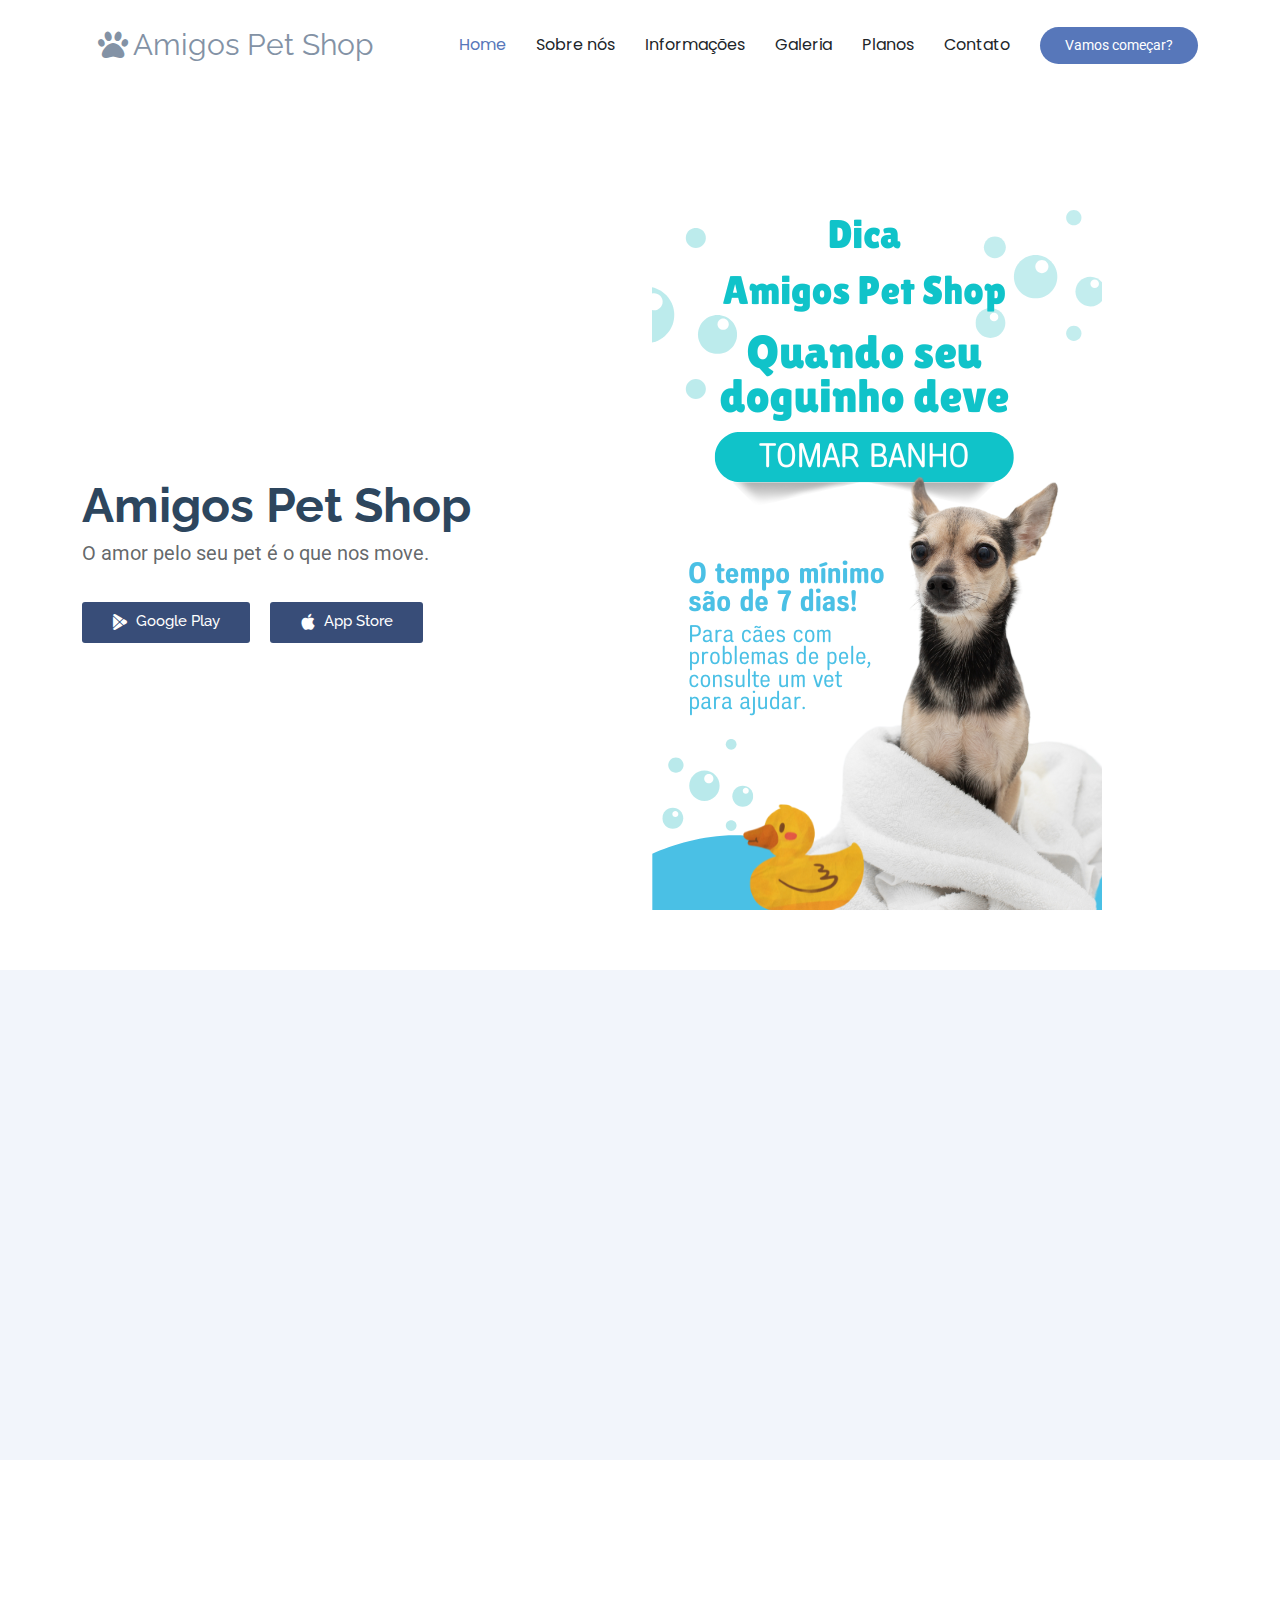
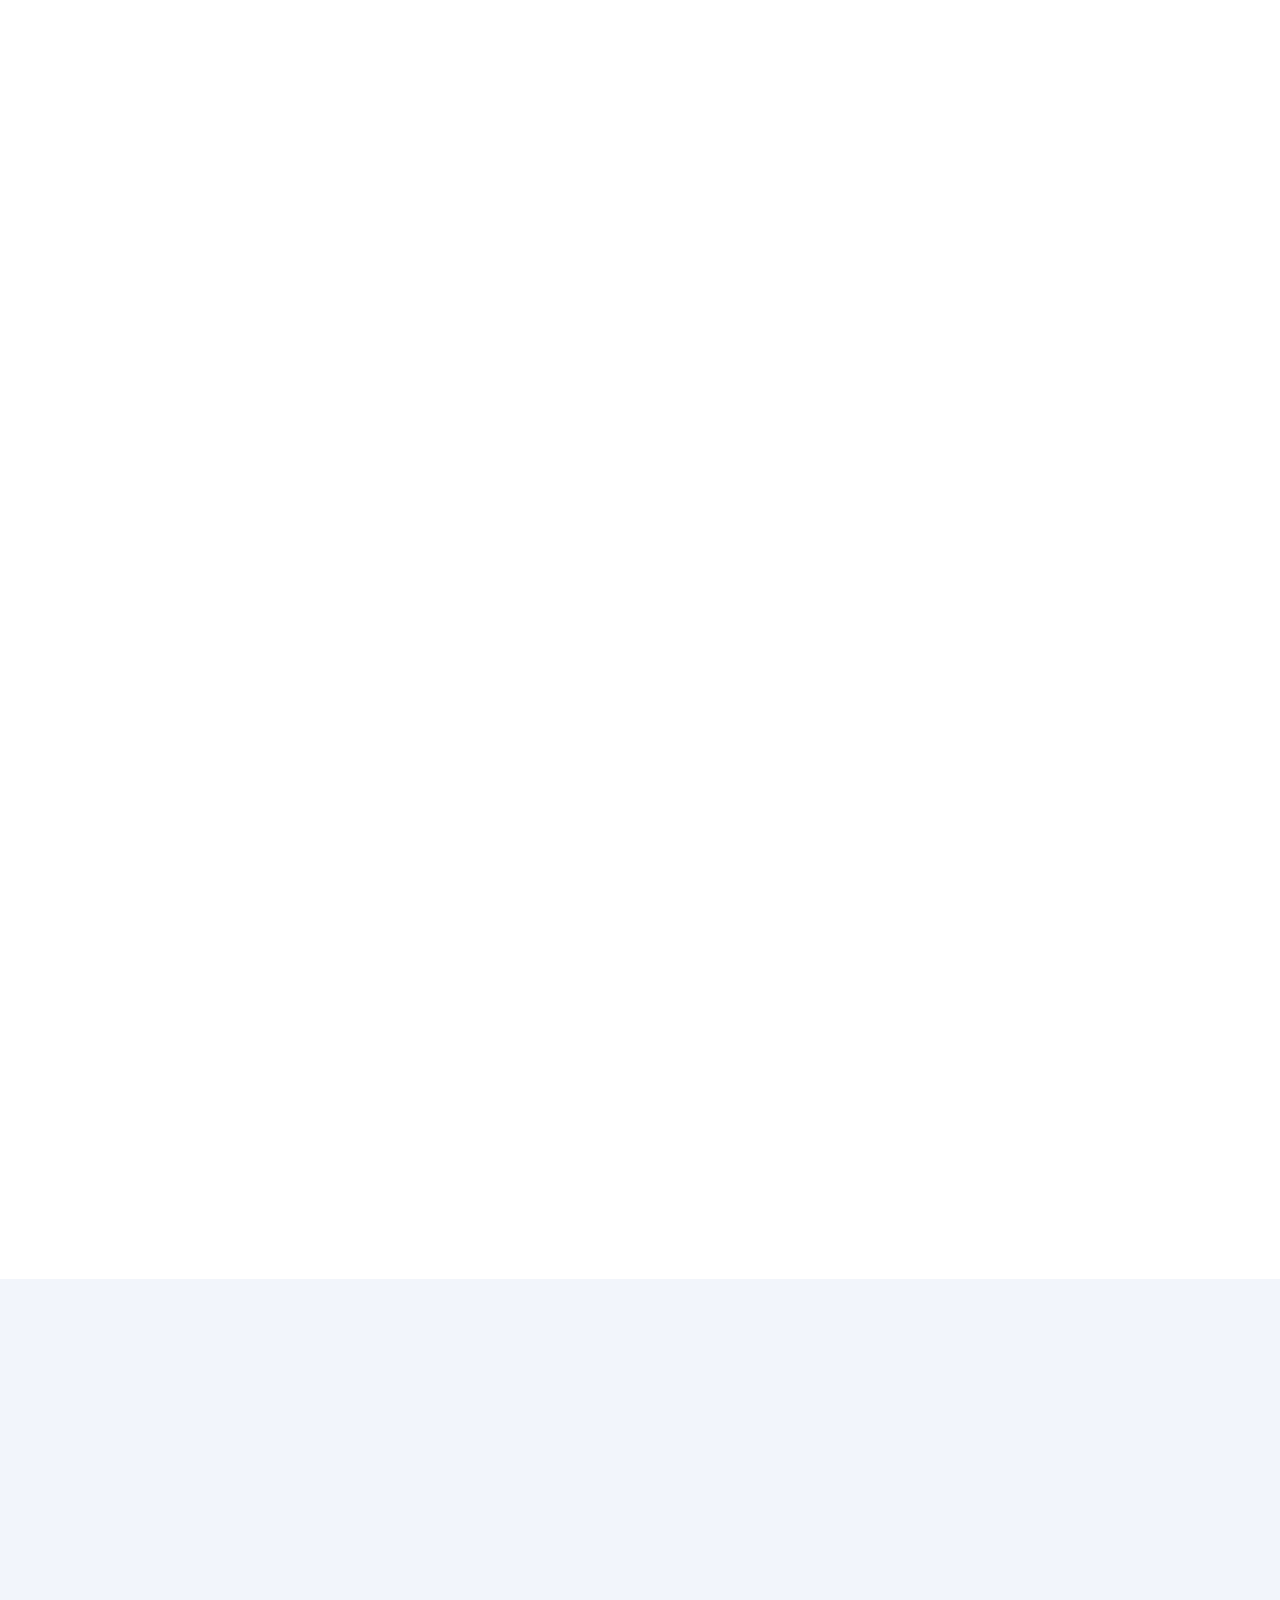
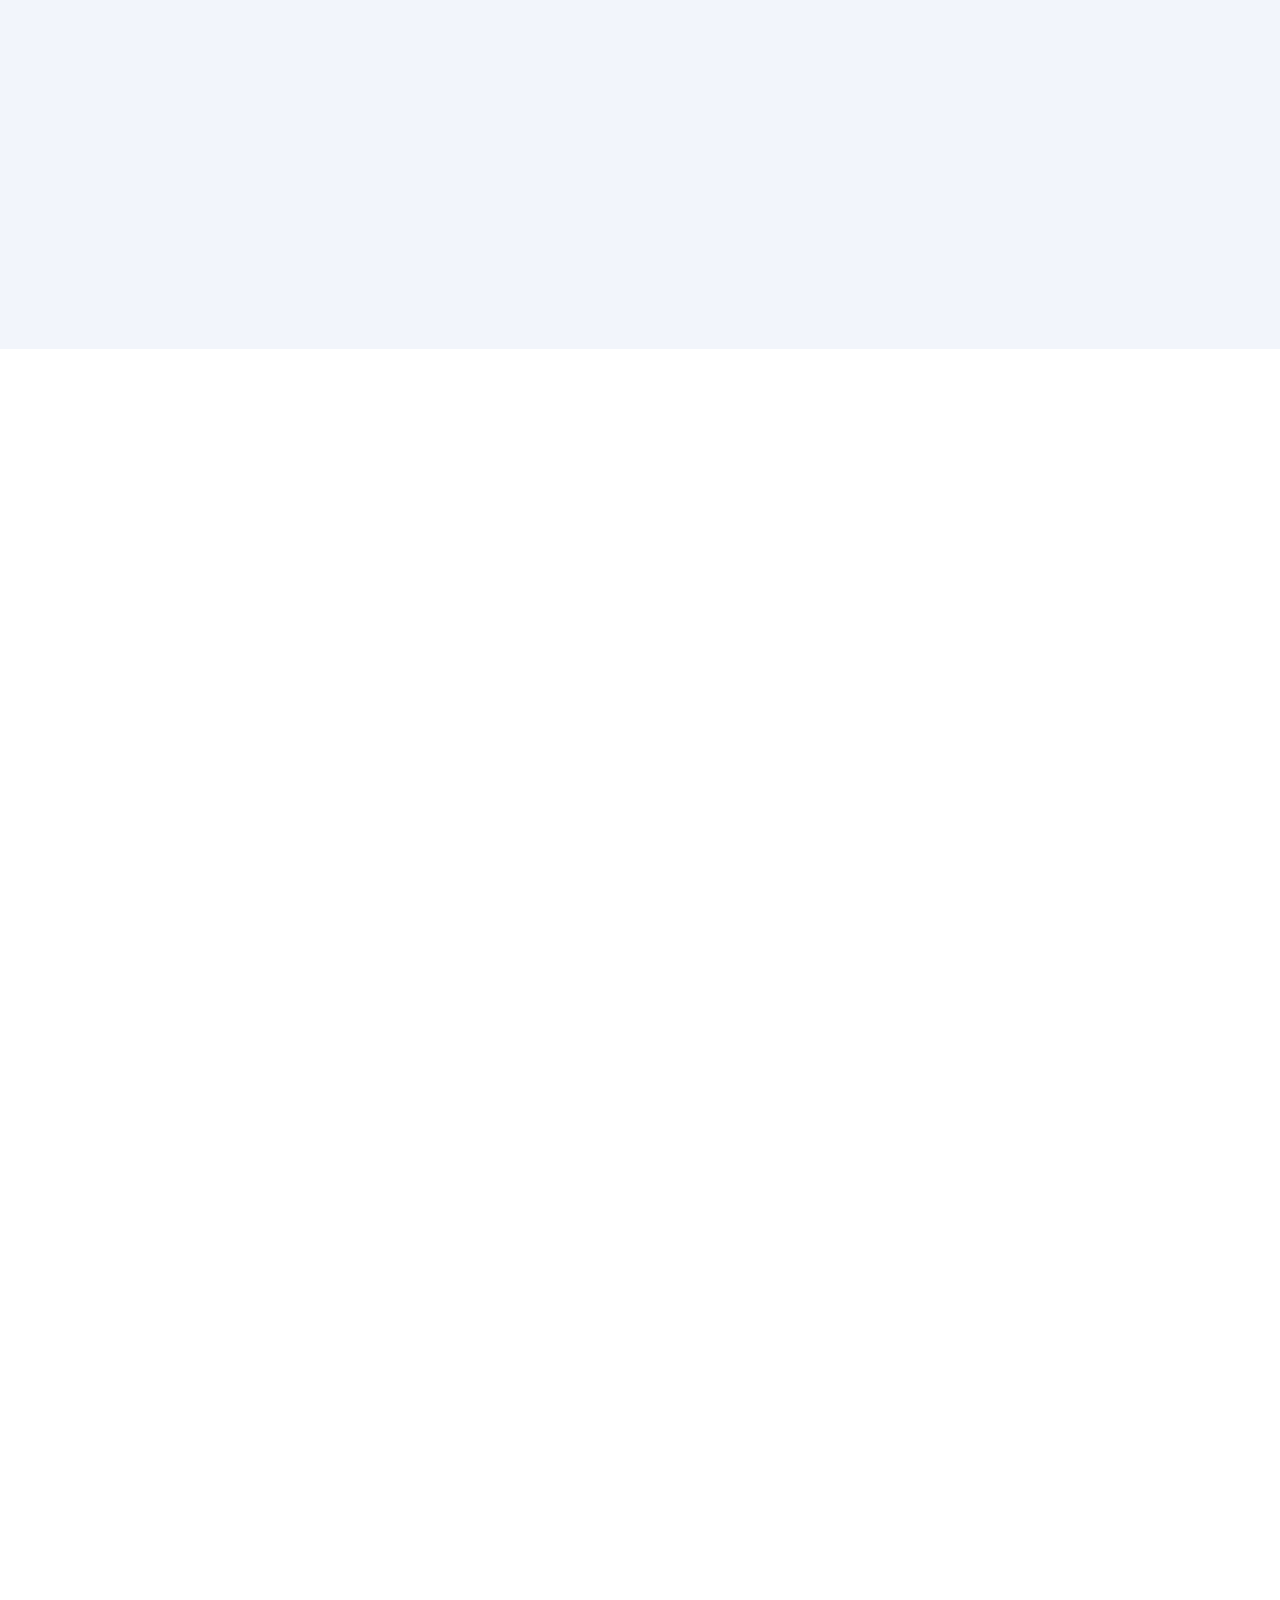
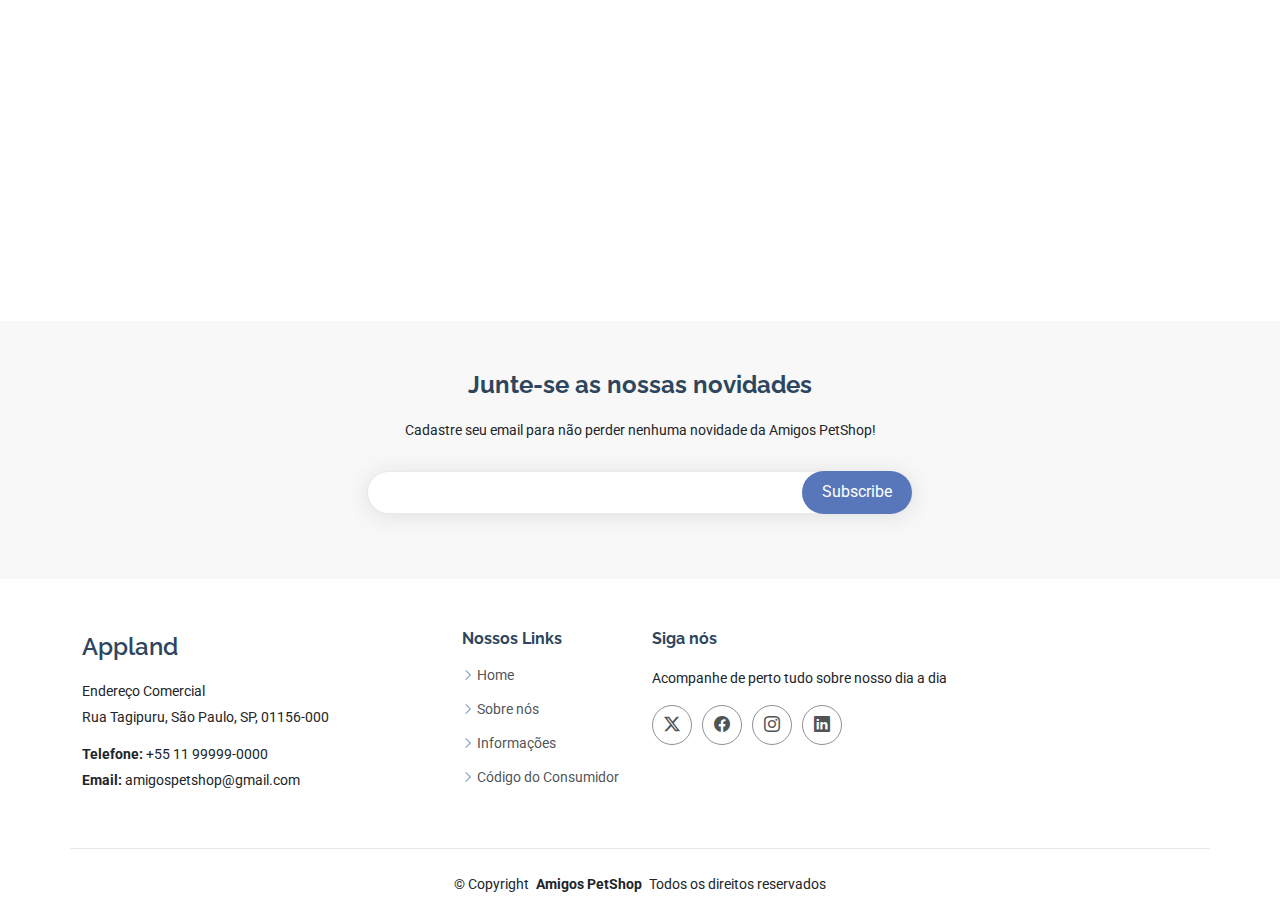
<file: index.html>
<!DOCTYPE html>
<html lang="en">

<head>
  <meta charset="utf-8">
  <meta content="width=device-width, initial-scale=1.0" name="viewport">
  <title>Amigos Pet Shop</title>
  <meta name="description" content="">
  <meta name="keywords" content="">

  <!-- Favicons -->
  <link href="assets/img/favicon.png" rel="icon">
  <link href="assets/img/apple-touch-icon.png" rel="apple-touch-icon">

  <!--font-awesome-->
  <link rel='stylesheet' href='https://cdnjs.cloudflare.com/ajax/libs/font-awesome/5.15.3/css/all.min.css'><link rel="stylesheet" href="assets/css/main.css">

  <!-- Fonts -->
  <link href="https://fonts.googleapis.com" rel="preconnect">
  <link href="https://fonts.gstatic.com" rel="preconnect" crossorigin>
  <link href="https://fonts.googleapis.com/css2?family=Roboto:ital,wght@0,100;0,300;0,400;0,500;0,700;0,900;1,100;1,300;1,400;1,500;1,700;1,900&family=Poppins:ital,wght@0,100;0,200;0,300;0,400;0,500;0,600;0,700;0,800;0,900;1,100;1,200;1,300;1,400;1,500;1,600;1,700;1,800;1,900&family=Raleway:ital,wght@0,100;0,200;0,300;0,400;0,500;0,600;0,700;0,800;0,900;1,100;1,200;1,300;1,400;1,500;1,600;1,700;1,800;1,900&display=swap" rel="stylesheet">

  <!-- Vendor CSS Files -->
  <link href="assets/vendor/bootstrap/css/bootstrap.min.css" rel="stylesheet">
  <link href="assets/vendor/bootstrap-icons/bootstrap-icons.css" rel="stylesheet">
  <link href="assets/vendor/aos/aos.css" rel="stylesheet">
  <link href="assets/vendor/swiper/swiper-bundle.min.css" rel="stylesheet">
  <link href="assets/vendor/glightbox/css/glightbox.min.css" rel="stylesheet">

  <!-- Main CSS File -->
  <link href="assets/css/main.css" rel="stylesheet">

 
</head>

<body class="index-page">

  <header id="header" class="header d-flex align-items-center sticky-top">
    <div class="container-fluid container-xl position-relative d-flex align-items-center">

      <a href="index.html" class="logo d-flex align-items-center me-auto">
        <!-- Uncomment the line below if you also wish to use an image logo -->
        <!-- <img src="assets/img/logo.png" alt=""> -->
        <h1>
          
            <div class="nav-button"><i class="fas fa-solid fa-paw"></i>Amigos Pet Shop</div>

        </h1>
      </a>

      <nav id="navmenu" class="navmenu">
        <ul>
          <li><a href="#hero" class="active">Home</a></li>
          <li><a href="#about">Sobre nós</a></li>
          <li><a href="#features">Informações</a></li>
          <li><a href="#gallery">Galeria</a></li>
          <li><a href="#pricing">Planos</a></li>
          <li><a href="#contact">Contato</a></li>
        </ul>
        <i class="mobile-nav-toggle d-xl-none bi bi-list"></i>
      </nav>

      <a class="btn-getstarted" href="login.html">Vamos começar?</a>

    </div>
  </header>

  <main class="main">

    <!-- Hero Section -->
    <section id="hero" class="hero section">

      <div class="container">
        <div class="row gy-4">
          <div class="col-lg-6 order-lg-last hero-img" data-aos="zoom-out" data-aos-delay="100">
            <img src="assets/img/petlogo.png" class="img-fluid animated" alt="">
          </div>
          <div class="col-lg-6  d-flex flex-column justify-content-center text-center text-md-start" data-aos="fade-in">
            <h2>Amigos Pet Shop</h2>
            <p>O amor pelo seu pet é o que nos move.</p>
            <div class="d-flex mt-4 justify-content-center justify-content-md-start">
              <a href="#" class="download-btn"><i class="bi bi-google-play"></i> <span>Google Play</span></a>
              <a href="#" class="download-btn"><i class="bi bi-apple"></i> <span>App Store</span></a>
            </div>
          </div>
        </div>
      </div>

    </section><!-- /Hero Section -->

    <!-- About Section -->
    <section id="about" class="about section light-background">

      <!-- Section Title -->
      <div class="container section-title" data-aos="fade-up">
        <h2>Tudo que seu pet precisa</h2>
        <p>Manter seu pet limpinho e com a pelagem saudável é fundamental.</p>
      </div><!-- End Section Title -->

      <div class="container">

        <div class="row gy-4">

          <div class="col-lg-6 content" data-aos="fade-up" data-aos-delay="100">
            <p>
              Proporcionamos os melhores cuidados para o seu pet. Nossos serviços incluem tosa especializada, banhos relaxantes, hidratação da pelagem e muito mais. Deixe seu pet ainda mais feliz e saudável com nossos cuidados personalizados.
            </p>
            <ul>
              <li><i class="bi bi-check2-circle"></i> <span>Tosa higiênica e estética</span></li>
              <li><i class="bi bi-check2-circle"></i> <span>Banhos com produtos de alta qualidade</span></li>
              <li><i class="bi bi-check2-circle"></i> <span>Remoção de pelos e unhas</span></li>
            </ul>
          </div>

          <div class="col-lg-6" data-aos="fade-up" data-aos-delay="200">
            <p>Mantenha seu amigo limpinho e com a pelagem saudável.<br>

              Proporcionamos os melhores cuidados para o seu pet. Nossos serviços incluem tosa especializada, banhos relaxantes, hidratação da pelagem e muito mais. Deixe seu pet ainda mais feliz e saudável com nossos cuidados personalizados.<br>
              
              Quer ver seu pet ainda mais feliz? Descubra como!<br>
              
              Agende agora e garanta um banho relaxante para o seu pet!</p>
            <a href="#" class="read-more"><span>Leia Mais</span><i class="bi bi-arrow-right"></i></a>
          </div>

        </div>

      </div>

    </section><!-- /About Section -->

    <!-- Features Section -->
    <section id="features" class="features section">

      <!-- Section Title -->
      <div class="container section-title" data-aos="fade-up">
        <h2>E mais...</h2>
        <p>Por que confiar no Amigos Pet Shop?</p>
      </div><!-- End Section Title -->

      <div class="container">

        <div class="row gy-5">

          <div class="col-xl-5 d-flex align-items-center" data-aos="fade-up" data-aos-delay="100">
            <img src="assets/img/features.svg" class="img-fluid" alt="">
          </div>

          <div class="col-xl-7 d-flex" data-aos="fade-up" data-aos-delay="200">

            <div class="row align-self-center gy-5">

              <div class="col-md-6 icon-box">
                <i class="bi bi-award"></i>
                <div>
                  <h4>Equipe qualificada: </h4>
                  <p> Nossa equipe é formada por veterinários e profissionais apaixonados por animais, garantindo o bem-estar do seu pet.</p>
                </div>
              </div><!-- End Feature Item -->

              <div class="col-md-6 icon-box">
                <i class="bi bi-card-checklist"></i>
                <div>
                  <h4>Produtos de qualidade: </h4>
                  <p> Utilizamos produtos de alta qualidade e específicos para cada tipo de pelagem, proporcionando os melhores cuidados para o seu pet.</p>
                </div>
              </div><!-- End Feature Item -->

              <div class="col-md-6 icon-box">
                <i class="bi bi-dribbble"></i>
                <div>
                  <h4>Serviços personalizados: </h4>
                  <p> Oferecemos serviços personalizados para atender às necessidades do seu pet, desde tosa até cuidados especiais.</p>
                </div>
              </div><!-- End Feature Item -->

              <div class="col-md-6 icon-box">
                <i class="bi bi-filter-circle"></i>
                <div>
                  <h4>Ambiente acolhedor:</h4>
                  <p>Nosso pet shop oferece um ambiente tranquilo e seguro, onde seu pet se sentirá em casa.</p>
                </div>
              </div><!-- End Feature Item -->

              <div class="col-md-6 icon-box">
                <i class="bi bi-lightning-charge"></i>
                <div>
                  <h4>Atendimento diferenciado: </h4>
                  <p>Conte com nosso atendimento personalizado e tire todas as suas dúvidas sobre os cuidados com o seu pet.</p>
                </div>
              </div><!-- End Feature Item -->

              <div class="col-md-6 icon-box">
                <i class="bi bi-patch-check"></i>
                <div>
                  <h4>Satisfação garantida: </h4>
                  <p> Nossa missão é proporcionar o melhor para o seu pet. Conte com a nossa experiência e dedicação.</p>
                </div>
              </div><!-- End Feature Item -->

            </div>

          </div>

        </div>

      </div>

      

    <!-- Gallery Section -->
    <section id="gallery" class="gallery section">

      <!-- Section Title -->
      <div class="container section-title" data-aos="fade-up">
        <h2>Galeria</h2>
        <p>Veja nosso espaço</p>
      </div><!-- End Section Title -->

      <div class="container-fluid" data-aos="fade-up" data-aos-delay="100">

        <div class="swiper init-swiper">
          <script type="application/json" class="swiper-config">
            {
              "loop": true,
              "speed": 600,
              "autoplay": {
                "delay": 5000
              },
              "slidesPerView": "auto",
              "centeredSlides": true,
              "pagination": {
                "el": ".swiper-pagination",
                "type": "bullets",
                "clickable": true
              },
              "breakpoints": {
                "320": {
                  "slidesPerView": 1,
                  "spaceBetween": 0
                },
                "768": {
                  "slidesPerView": 3,
                  "spaceBetween": 30
                },
                "992": {
                  "slidesPerView": 5,
                  "spaceBetween": 30
                },
                "1200": {
                  "slidesPerView": 7,
                  "spaceBetween": 30
                }
              }
            }
          </script>
          <div class="swiper-wrapper align-items-center">
            <div class="swiper-slide"><a class="glightbox" data-gallery="images-gallery-full" href="assets/img/app-gallery/app-gallery-1.png"><img src="assets/img/app-gallery/app-gallery-1.png" class="img-fluid" alt=""></a></div>
            <div class="swiper-slide"><a class="glightbox" data-gallery="images-gallery-full" href="assets/img/app-gallery/app-gallery-2.png"><img src="assets/img/app-gallery/app-gallery-2.png" class="img-fluid" alt=""></a></div>
            <div class="swiper-slide"><a class="glightbox" data-gallery="images-gallery-full" href="assets/img/app-gallery/app-gallery-3.png"><img src="assets/img/app-gallery/app-gallery-3.png" class="img-fluid" alt=""></a></div>
            <div class="swiper-slide"><a class="glightbox" data-gallery="images-gallery-full" href="assets/img/app-gallery/app-gallery-4.png"><img src="assets/img/app-gallery/app-gallery-4.png" class="img-fluid" alt=""></a></div>
            <div class="swiper-slide"><a class="glightbox" data-gallery="images-gallery-full" href="assets/img/app-gallery/app-gallery-5.png"><img src="assets/img/app-gallery/app-gallery-5.png" class="img-fluid" alt=""></a></div>
            <div class="swiper-slide"><a class="glightbox" data-gallery="images-gallery-full" href="assets/img/app-gallery/app-gallery-6.png"><img src="assets/img/app-gallery/app-gallery-6.png" class="img-fluid" alt=""></a></div>
            <div class="swiper-slide"><a class="glightbox" data-gallery="images-gallery-full" href="assets/img/app-gallery/app-gallery-7.png"><img src="assets/img/app-gallery/app-gallery-7.png" class="img-fluid" alt=""></a></div>
            <div class="swiper-slide"><a class="glightbox" data-gallery="images-gallery-full" href="assets/img/app-gallery/app-gallery-8.png"><img src="assets/img/app-gallery/app-gallery-8.png" class="img-fluid" alt=""></a></div>
            <div class="swiper-slide"><a class="glightbox" data-gallery="images-gallery-full" href="assets/img/app-gallery/app-gallery-9.png"><img src="assets/img/app-gallery/app-gallery-9.png" class="img-fluid" alt=""></a></div>
            <div class="swiper-slide"><a class="glightbox" data-gallery="images-gallery-full" href="assets/img/app-gallery/app-gallery-10.png"><img src="assets/img/app-gallery/app-gallery-10.png" class="img-fluid" alt=""></a></div>
            <div class="swiper-slide"><a class="glightbox" data-gallery="images-gallery-full" href="assets/img/app-gallery/app-gallery-11.png"><img src="assets/img/app-gallery/app-gallery-11.png" class="img-fluid" alt=""></a></div>
            <div class="swiper-slide"><a class="glightbox" data-gallery="images-gallery-full" href="assets/img/app-gallery/app-gallery-12.png"><img src="assets/img/app-gallery/app-gallery-12.png" class="img-fluid" alt=""></a></div>
          </div>
          <div class="swiper-pagination"></div>
        </div>

      </div>

    </section><!-- /Gallery Section -->

    <!-- Testimonials Section -->
    <section id="testimonials" class="testimonials section light-background">

      <!-- Section Title -->
      <div class="container section-title" data-aos="fade-up">
        <h2>Testemunhas</h2>
        <p>Veja oque as pessoas acham de nõs</p>
      </div><!-- End Section Title -->

      <div class="container" data-aos="fade-up" data-aos-delay="100">

        <div class="swiper init-swiper">
          <script type="application/json" class="swiper-config">
            {
              "loop": true,
              "speed": 600,
              "autoplay": {
                "delay": 5000
              },
              "slidesPerView": "auto",
              "pagination": {
                "el": ".swiper-pagination",
                "type": "bullets",
                "clickable": true
              },
              "breakpoints": {
                "320": {
                  "slidesPerView": 1,
                  "spaceBetween": 40
                },
                "1200": {
                  "slidesPerView": 2,
                  "spaceBetween": 20
                }
              }
            }
          </script>
          <div class="swiper-wrapper">

            <div class="swiper-slide">
              <div class="testimonial-wrap">
                <div class="testimonial-item">
                  <img src="assets/img/testimonials/testimonials-1.jpg" class="testimonial-img" alt="">
                  <h3>Angelo Garcia</h3>
                  <h4>Professor</h4>
                  <div class="stars">
                    <i class="bi bi-star-fill"></i><i class="bi bi-star-fill"></i><i class="bi bi-star-fill"></i><i class="bi bi-star-fill"></i><i class="bi bi-star-fill"></i>
                  </div>
                  <p>
                    <i class="bi bi-quote quote-icon-left"></i>
                    <span>O atendimento do Amigas Pet Shop é simplesmente incrível! A equipe é super atenciosa e carinhosa com os animais. Meu pet sempre volta para casa relaxado e feliz após os banhos e tosas.</span>
                    <i class="bi bi-quote quote-icon-right"></i>
                  </p>
                </div>
              </div>
            </div><!-- End testimonial item -->

            <div class="swiper-slide">
              <div class="testimonial-wrap">
                <div class="testimonial-item">
                  <img src="assets/img/testimonials/testimonials-2.jpg" class="testimonial-img" alt="">
                  <h3>Sara Wilsson</h3>
                  <h4>Designer</h4>
                  <div class="stars">
                    <i class="bi bi-star-fill"></i><i class="bi bi-star-fill"></i><i class="bi bi-star-fill"></i><i class="bi bi-star-fill"></i><i class="bi bi-star-fill"></i>
                  </div>
                  <p>
                    <i class="bi bi-quote quote-icon-left"></i>
                    <span>Utilizo os produtos do Amigas Pet Shop há anos e nunca tive problemas. A qualidade é excelente e os preços são justos. Além disso, a variedade de produtos é incrível, encontro tudo o que preciso para o meu pet.</span>
                    <i class="bi bi-quote quote-icon-right"></i>
                  </p>
                </div>
              </div>
            </div><!-- End testimonial item -->

            <div class="swiper-slide">
              <div class="testimonial-wrap">
                <div class="testimonial-item">
                  <img src="assets/img/testimonials/testimonials-3.jpg" class="testimonial-img" alt="">
                  <h3>Jena Karlis</h3>
                  <h4>Jornalista</h4>
                  <div class="stars">
                    <i class="bi bi-star-fill"></i><i class="bi bi-star-fill"></i><i class="bi bi-star-fill"></i><i class="bi bi-star-fill"></i><i class="bi bi-star-fill"></i>
                  </div>
                  <p>
                    <i class="bi bi-quote quote-icon-left"></i>
                    <span>Adoro levar meu cachorro no Amigas Pet Shop! O ambiente é super agradável e tranquilo, o que deixa meu pet bem mais relaxado durante os procedimentos. Percebo que eles realmente se preocupam com o bem-estar dos animais.</span>
                    <i class="bi bi-quote quote-icon-right"></i>
                  </p>
                </div>
              </div>
            </div><!-- End testimonial item -->

            <div class="swiper-slide">
              <div class="testimonial-wrap">
                <div class="testimonial-item">
                  <img src="assets/img/testimonials/testimonials-4.jpg" class="testimonial-img" alt="">
                  <h3>Matt Brandon</h3>
                  <h4>Arquiteto</h4>
                  <div class="stars">
                    <i class="bi bi-star-fill"></i><i class="bi bi-star-fill"></i><i class="bi bi-star-fill"></i><i class="bi bi-star-fill"></i><i class="bi bi-star-fill"></i>
                  </div>
                  <p>
                    <i class="bi bi-quote quote-icon-left"></i>
                    <span>O Amigas Pet Shop oferece um serviço personalizado incrível. Eles sempre me dão dicas de como cuidar melhor do meu pet e adaptam os serviços às necessidades dele. Recomendo demais!</span>
                    <i class="bi bi-quote quote-icon-right"></i>
                  </p>
                </div>
              </div>
            </div><!-- End testimonial item -->

            <div class="swiper-slide">
              <div class="testimonial-wrap">
                <div class="testimonial-item">
                  <img src="assets/img/testimonials/testimonials-5.jpg" class="testimonial-img" alt="">
                  <h3>John Larson</h3>
                  <h4>Comerciante</h4>
                  <div class="stars">
                    <i class="bi bi-star-fill"></i><i class="bi bi-star-fill"></i><i class="bi bi-star-fill"></i><i class="bi bi-star-fill"></i><i class="bi bi-star-fill"></i>
                  </div>
                  <p>
                    <i class="bi bi-quote quote-icon-left"></i>
                    <span>A experiência de levar meu gato no Amigas Pet Shop é sempre muito positiva. A equipe é muito profissional e atenciosa. Meu gato fica sempre lindo depois da tosa e sai de lá super feliz.</span>
                    <i class="bi bi-quote quote-icon-right"></i>
                  </p>
                </div>
              </div>
            </div><!-- End testimonial item -->

          </div>
          <div class="swiper-pagination"></div>
        </div>

      </div>

    </section><!-- /Testimonials Section -->

    <!-- Pricing Section -->
    <section id="pricing" class="pricing section">

      <!-- Section Title -->
      <div class="container section-title" data-aos="fade-up">
        <h2>Planos</h2>
        <p>Aqui temos opções que caibam no seu bolso</p>
      </div><!-- End Section Title -->

      <div class="container">

        <div class="row g-4 g-lg-0">

          <div class="col-lg-4" data-aos="zoom-in" data-aos-delay="100">
            <div class="pricing-item">
              <h3>Plano básico</h3>
              <h4><sup>R$</sup>19<span> / mes</span></h4>
              <ul>
                <li><i class="bi bi-check"></i> <span>Higienização básica</span></li>
                <li><i class="bi bi-check"></i> <span>Parquinho</span></li>
                <li><i class="bi bi-check"></i> <span>Produtos de qualidade</span></li>
                <li class="na"><i class="bi bi-x"></i> <span>Escovação profunda</span></li>
                <li class="na"><i class="bi bi-x"></i> <span>Relatório detalhado</span></li>
              </ul>
              <div class="text-center"><a href="#" class="buy-btn">Contrate agora</a></div>
            </div>
          </div><!-- End Pricing Item -->

          <div class="col-lg-4 featured" data-aos="zoom-in" data-aos-delay="200">
            <div class="pricing-item">
              <h3>Plano Médio</h3>
              <h4><sup>R$</sup>29<span> / mes</span></h4>
              <ul>
                <li><i class="bi bi-check"></i> <span>Corte de unhas</span></li>
                <li><i class="bi bi-check"></i> <span>Hidratação da pelagem</span></li>
                <li><i class="bi bi-check"></i> <span>Escovação profunda</span></li>
                <li><i class="bi bi-check"></i> <span>Limpeza de glândulas anais</span></li>
                <li><i class="bi bi-check"></i> <span>Remoção de manchas</span></li>
              </ul>
              <div class="text-center"><a href="#" class="buy-btn">Contrate agora</a></div>
            </div>
          </div><!-- End Pricing Item -->

          <div class="col-lg-4" data-aos="zoom-in" data-aos-delay="100">
            <div class="pricing-item">
              <h3>Plano completo</h3>
              <h4><sup>R$</sup>49<span> / mes</span></h4>
              <ul>
                <li><i class="bi bi-check"></i> <span>Tratamento para pulgas e carrapatos</span></li>
                <li><i class="bi bi-check"></i> <span>Massagem relaxante</span></li>
                <li><i class="bi bi-check"></i> <span>Relatório detalhado</span></li>
                <li><i class="bi bi-check"></i> <span>Tratamento para pelos embaraçados</span></li>
                <li><i class="bi bi-check"></i> <span>+10 benefícios</span></li>
              </ul>
              <div class="text-center"><a href="#" class="buy-btn">Contrate agora</a></div>
            </div>
          </div><!-- End Pricing Item -->

        </div>

      </div>

    </section><!-- /Pricing Section -->



    <!-- Contact Section -->
    <section id="contact" class="contact section">

      <!-- Section Title -->
      <div class="container section-title" data-aos="fade-up">
        <h2>Contato</h2>
        <p>Ficou com alguma duvida? Chame nossa aquipe agora mesmo!</p>
      </div><!-- End Section Title -->

      <div class="container" data-aos="fade-up" data-aos-delay="100">

        <div class="row gy-4">

          <div class="col-lg-6">

            <div class="row gy-4">
              <div class="col-md-6">
                <div class="info-item" data-aos="fade" data-aos-delay="200">
                  <i class="bi bi-geo-alt"></i>
                  <h3>Endereço</h3>
                  <p>Rua Tagipuru</p>
                  <p>São Paulo, SP, 01156-000</p>
                </div>
              </div><!-- End Info Item -->

              <div class="col-md-6">
                <div class="info-item" data-aos="fade" data-aos-delay="300">
                  <i class="bi bi-telephone"></i>
                  <h3>Telefones</h3>
                  <p>+55 11 99999-0000</p>
                  <p>+55 11 2222-5555</p>
                </div>
              </div><!-- End Info Item -->

              <div class="col-md-6">
                <div class="info-item" data-aos="fade" data-aos-delay="400">
                  <i class="bi bi-envelope"></i>
                  <h3>Nossos Emails</h3>
                  <p>amigospetshop@gmail.com</p>
                  <p>petshop@gmail.com</p>
                </div>
              </div><!-- End Info Item -->

              <div class="col-md-6">
                <div class="info-item" data-aos="fade" data-aos-delay="500">
                  <i class="bi bi-clock"></i>
                  <h3>Horário de funcionamento</h3>
                  <p>Segunda - Sexta</p>
                  <p>9:00 - 17:00</p>
                </div>
              </div><!-- End Info Item -->

            </div>

          </div>

          <div class="col-lg-6">
            <form action="forms/contact.php" method="post" class="php-email-form" data-aos="fade-up" data-aos-delay="200">
              <div class="row gy-4">

                <div class="col-md-6">
                  <input type="text" name="name" class="form-control" placeholder="Seu Nome" required="">
                </div>

                <div class="col-md-6 ">
                  <input type="email" class="form-control" name="email" placeholder="Seu Email" required="">
                </div>

                <div class="col-12">
                  <input type="text" class="form-control" name="subject" placeholder="Titulo" required="">
                </div>

                <div class="col-12">
                  <textarea class="form-control" name="message" rows="6" placeholder="Mensagem" required=""></textarea>
                </div>

                <div class="col-12 text-center">
                  <div class="loading">Carregando</div>
                  <div class="error-message"></div>
                  <div class="sent-message">Sua mensagem foi enviada. Muito Obrigado!</div>

                  <button type="submit">Enviar Mensagem</button>
                </div>

              </div>
            </form>
          </div><!-- End Contact Form -->

        </div>

      </div>

    </section><!-- /Contact Section -->

  </main>

  <footer id="footer" class="footer">

    <div class="footer-newsletter">
      <div class="container">
        <div class="row justify-content-center text-center">
          <div class="col-lg-6">
            <h4>Junte-se as nossas novidades</h4>
            <p>Cadastre seu email para não perder nenhuma novidade da Amigos PetShop!</p>
            <form action="forms/newsletter.php" method="post" class="php-email-form">
              <div class="newsletter-form"><input type="email" name="email"><input type="submit" value="Subscribe"></div>
              <div class="loading">Carregando</div>
              <div class="error-message"></div>
              <div class="sent-message">Sua inscrição foi realizada com sucesso!</div>
            </form>
          </div>
        </div>
      </div>
    </div>

    <div class="container footer-top">
      <div class="row gy-4">
        <div class="col-lg-4 col-md-6 footer-about">
          <a href="index.html" class="d-flex align-items-center">
            <span class="sitename">Appland</span>
          </a>
          <div class="footer-contact pt-3">
            <p>Endereço Comercial</p>
            <p>Rua Tagipuru, São Paulo, SP, 01156-000</p>
            <p class="mt-3"><strong>Telefone:</strong> <span>+55 11 99999-0000</span></p>
            <p><strong>Email:</strong> <span>amigospetshop@gmail.com</span></p>
          </div>
        </div>

        <div class="col-lg-2 col-md-3 footer-links">
          <h4>Nossos Links</h4>
          <ul>
            <li><i class="bi bi-chevron-right"></i> <a href="#">Home</a></li>
            <li><i class="bi bi-chevron-right"></i> <a href="#">Sobre nós</a></li>
            <li><i class="bi bi-chevron-right"></i> <a href="#">Informações</a></li>
            <li><i class="bi bi-chevron-right"></i> <a href="#">Código do Consumidor</a></li>
          </ul>
        </div>

        <div class="col-lg-4 col-md-12">
          <h4>Siga nós</h4>
          <p>Acompanhe de perto tudo sobre nosso dia a dia</p>
          <div class="social-links d-flex">
            <a href=""><i class="bi bi-twitter-x"></i></a>
            <a href=""><i class="bi bi-facebook"></i></a>
            <a href=""><i class="bi bi-instagram"></i></a>
            <a href=""><i class="bi bi-linkedin"></i></a>
          </div>
        </div>

      </div>
    </div>

    <div class="container copyright text-center mt-4">
      <p>© <span>Copyright</span> <strong class="px-1 sitename">Amigos PetShop</strong> <span>Todos os direitos reservados</span></p>
    </div>

  </footer>

  <!-- Scroll Top -->
  <a href="#" id="scroll-top" class="scroll-top d-flex align-items-center justify-content-center"><i class="bi bi-arrow-up-short"></i></a>

  <!-- Preloader -->
  <div id="preloader"></div>

  <!-- Vendor JS Files -->
  <script src="assets/vendor/bootstrap/js/bootstrap.bundle.min.js"></script>
  <script src="assets/vendor/php-email-form/validate.js"></script>
  <script src="assets/vendor/aos/aos.js"></script>
  <script src="assets/vendor/swiper/swiper-bundle.min.js"></script>
  <script src="assets/vendor/glightbox/js/glightbox.min.js"></script>

  <!-- Main JS File -->
  <script src="assets/js/main.js"></script>

</body>

</html>
</file>
<file: assets/css/main.css>
/**
* Template Name: Appland
* Template URL: https://bootstrapmade.com/free-bootstrap-app-landing-page-template/
* Updated: Aug 07 2024 with Bootstrap v5.3.3
* Author: BootstrapMade.com
* License: https://bootstrapmade.com/license/
*/

/*--------------------------------------------------------------
# Font & Color Variables
# Help: https://bootstrapmade.com/color-system/
--------------------------------------------------------------*/
/* Fonts */
:root {
  --default-font: "Roboto",  system-ui, -apple-system, "Segoe UI", Roboto, "Helvetica Neue", Arial, "Noto Sans", "Liberation Sans", sans-serif, "Apple Color Emoji", "Segoe UI Emoji", "Segoe UI Symbol", "Noto Color Emoji";
  --heading-font: "Raleway",  sans-serif;
  --nav-font: "Poppins",  sans-serif;
}

/* Global Colors - The following color variables are used throughout the website. Updating them here will change the color scheme of the entire website */
:root { 
  --background-color: #ffffff; /* Background color for the entire website, including individual sections */
  --default-color: #212529; /* Default color used for the majority of the text content across the entire website */
  --heading-color: #2d465e; /* Color for headings, subheadings and title throughout the website */
  --accent-color: #5777ba; /* Accent color that represents your brand on the website. It's used for buttons, links, and other elements that need to stand out */
  --surface-color: #ffffff; /* The surface color is used as a background of boxed elements within sections, such as cards, icon boxes, or other elements that require a visual separation from the global background. */
  --contrast-color: #ffffff; /* Contrast color for text, ensuring readability against backgrounds of accent, heading, or default colors. */
}

/* Nav Menu Colors - The following color variables are used specifically for the navigation menu. They are separate from the global colors to allow for more customization options */
:root {
  --nav-color: #212529;  /* The default color of the main navmenu links */
  --nav-hover-color: #5777ba; /* Applied to main navmenu links when they are hovered over or active */
  --nav-mobile-background-color: #ffffff; /* Used as the background color for mobile navigation menu */
  --nav-dropdown-background-color: #ffffff; /* Used as the background color for dropdown items that appear when hovering over primary navigation items */
  --nav-dropdown-color: #212529; /* Used for navigation links of the dropdown items in the navigation menu. */
  --nav-dropdown-hover-color: #5777ba; /* Similar to --nav-hover-color, this color is applied to dropdown navigation links when they are hovered over. */
}

/* Color Presets - These classes override global colors when applied to any section or element, providing reuse of the sam color scheme. */

.light-background {
  --background-color: #f2f5fb;
  --surface-color: #ffffff;
}

.dark-background {
  --background-color: #060606;
  --default-color: #ffffff;
  --heading-color: #ffffff;
  --surface-color: #252525;
  --contrast-color: #ffffff;
}

/* Smooth scroll */
:root {
  scroll-behavior: smooth;
}

/*--------------------------------------------------------------
# General Styling & Shared Classes
--------------------------------------------------------------*/
body {
  color: var(--default-color);
  background-color: var(--background-color);
  font-family: var(--default-font);
}

a {
  color: var(--accent-color);
  text-decoration: none;
  transition: 0.3s;
}

a:hover {
  color: color-mix(in srgb, var(--accent-color), transparent 25%);
  text-decoration: none;
}

h1,
h2,
h3,
h4,
h5,
h6 {
  color: var(--heading-color);
  font-family: var(--heading-font);
}

/* PHP Email Form Messages
------------------------------*/
.php-email-form .error-message {
  display: none;
  background: #df1529;
  color: #ffffff;
  text-align: left;
  padding: 15px;
  margin-bottom: 24px;
  font-weight: 600;
}

.php-email-form .sent-message {
  display: none;
  color: #ffffff;
  background: #059652;
  text-align: center;
  padding: 15px;
  margin-bottom: 24px;
  font-weight: 600;
}

.php-email-form .loading {
  display: none;
  background: var(--surface-color);
  text-align: center;
  padding: 15px;
  margin-bottom: 24px;
}

.php-email-form .loading:before {
  content: "";
  display: inline-block;
  border-radius: 50%;
  width: 24px;
  height: 24px;
  margin: 0 10px -6px 0;
  border: 3px solid var(--accent-color);
  border-top-color: var(--surface-color);
  animation: php-email-form-loading 1s linear infinite;
}

@keyframes php-email-form-loading {
  0% {
    transform: rotate(0deg);
  }

  100% {
    transform: rotate(360deg);
  }
}

/*--------------------------------------------------------------
# Global Header
--------------------------------------------------------------*/
.header {
  color: var(--default-color);
  background-color: var(--background-color);
  padding: 15px 0;
  transition: all 0.5s;
  z-index: 997;
}

.header .logo {
  line-height: 1;
}

.header .logo img {
  max-height: 36px;
  margin-right: 8px;
}

.header .logo h1 {
  font-size: 30px;
  margin: 0;
  font-weight: 400;
  color: var(--heading-color);
}

.header .btn-getstarted,
.header .btn-getstarted:focus {
  color: var(--contrast-color);
  background: var(--accent-color);
  font-size: 14px;
  padding: 8px 25px;
  margin: 0 0 0 30px;
  border-radius: 50px;
  transition: 0.3s;
}

.header .btn-getstarted:hover,
.header .btn-getstarted:focus:hover {
  color: var(--contrast-color);
  background: color-mix(in srgb, var(--accent-color), transparent 15%);
}

@media (max-width: 1200px) {
  .header .logo {
    order: 1;
  }

  .header .btn-getstarted {
    order: 2;
    margin: 0 15px 0 0;
    padding: 6px 15px;
  }

  .header .navmenu {
    order: 3;
  }
}

.scrolled .header {
  box-shadow: 0px 0 18px rgba(0, 0, 0, 0.1);
}

/*--------------------------------------------------------------
# Navigation Menu
--------------------------------------------------------------*/
/* Navmenu - Desktop */
@media (min-width: 1200px) {
  .navmenu {
    padding: 0;
  }

  .navmenu ul {
    margin: 0;
    padding: 0;
    display: flex;
    list-style: none;
    align-items: center;
  }

  .navmenu li {
    position: relative;
  }

  .navmenu a,
  .navmenu a:focus {
    color: var(--nav-color);
    padding: 18px 15px;
    font-size: 16px;
    font-family: var(--nav-font);
    font-weight: 400;
    display: flex;
    align-items: center;
    justify-content: space-between;
    white-space: nowrap;
    transition: 0.3s;
  }

  .navmenu a i,
  .navmenu a:focus i {
    font-size: 12px;
    line-height: 0;
    margin-left: 5px;
    transition: 0.3s;
  }

  .navmenu li:last-child a {
    padding-right: 0;
  }

  .navmenu li:hover>a,
  .navmenu .active,
  .navmenu .active:focus {
    color: var(--nav-hover-color);
  }

  .navmenu .dropdown ul {
    margin: 0;
    padding: 10px 0;
    background: var(--nav-dropdown-background-color);
    display: block;
    position: absolute;
    visibility: hidden;
    left: 14px;
    top: 130%;
    opacity: 0;
    transition: 0.3s;
    border-radius: 4px;
    z-index: 99;
    box-shadow: 0px 0px 30px rgba(0, 0, 0, 0.1);
  }

  .navmenu .dropdown ul li {
    min-width: 200px;
  }

  .navmenu .dropdown ul a {
    padding: 10px 20px;
    font-size: 15px;
    text-transform: none;
    color: var(--nav-dropdown-color);
  }

  .navmenu .dropdown ul a i {
    font-size: 12px;
  }

  .navmenu .dropdown ul a:hover,
  .navmenu .dropdown ul .active:hover,
  .navmenu .dropdown ul li:hover>a {
    color: var(--nav-dropdown-hover-color);
  }

  .navmenu .dropdown:hover>ul {
    opacity: 1;
    top: 100%;
    visibility: visible;
  }

  .navmenu .dropdown .dropdown ul {
    top: 0;
    left: -90%;
    visibility: hidden;
  }

  .navmenu .dropdown .dropdown:hover>ul {
    opacity: 1;
    top: 0;
    left: -100%;
    visibility: visible;
  }
}

/* Navmenu - Mobile */
@media (max-width: 1199px) {
  .mobile-nav-toggle {
    color: var(--nav-color);
    font-size: 28px;
    line-height: 0;
    margin-right: 10px;
    cursor: pointer;
    transition: color 0.3s;
  }

  .navmenu {
    padding: 0;
    z-index: 9997;
  }

  .navmenu ul {
    display: none;
    list-style: none;
    position: absolute;
    inset: 60px 20px 20px 20px;
    padding: 10px 0;
    margin: 0;
    border-radius: 6px;
    background-color: var(--nav-mobile-background-color);
    overflow-y: auto;
    transition: 0.3s;
    z-index: 9998;
    box-shadow: 0px 0px 30px rgba(0, 0, 0, 0.1);
  }

  .navmenu a,
  .navmenu a:focus {
    color: var(--nav-dropdown-color);
    padding: 10px 20px;
    font-family: var(--nav-font);
    font-size: 17px;
    font-weight: 500;
    display: flex;
    align-items: center;
    justify-content: space-between;
    white-space: nowrap;
    transition: 0.3s;
  }

  .navmenu a i,
  .navmenu a:focus i {
    font-size: 12px;
    line-height: 0;
    margin-left: 5px;
    width: 30px;
    height: 30px;
    display: flex;
    align-items: center;
    justify-content: center;
    border-radius: 50%;
    transition: 0.3s;
    background-color: color-mix(in srgb, var(--accent-color), transparent 90%);
  }

  .navmenu a i:hover,
  .navmenu a:focus i:hover {
    background-color: var(--accent-color);
    color: var(--contrast-color);
  }

  .navmenu a:hover,
  .navmenu .active,
  .navmenu .active:focus {
    color: var(--nav-dropdown-hover-color);
  }

  .navmenu .active i,
  .navmenu .active:focus i {
    background-color: var(--accent-color);
    color: var(--contrast-color);
    transform: rotate(180deg);
  }

  .navmenu .dropdown ul {
    position: static;
    display: none;
    z-index: 99;
    padding: 10px 0;
    margin: 10px 20px;
    background-color: var(--nav-dropdown-background-color);
    border: 1px solid color-mix(in srgb, var(--default-color), transparent 90%);
    box-shadow: none;
    transition: all 0.5s ease-in-out;
  }

  .navmenu .dropdown ul ul {
    background-color: rgba(33, 37, 41, 0.1);
  }

  .navmenu .dropdown>.dropdown-active {
    display: block;
    background-color: rgba(33, 37, 41, 0.03);
  }

  .mobile-nav-active {
    overflow: hidden;
  }

  .mobile-nav-active .mobile-nav-toggle {
    color: #fff;
    position: absolute;
    font-size: 32px;
    top: 15px;
    right: 15px;
    margin-right: 0;
    z-index: 9999;
  }

  .mobile-nav-active .navmenu {
    position: fixed;
    overflow: hidden;
    inset: 0;
    background: rgba(33, 37, 41, 0.8);
    transition: 0.3s;
  }

  .mobile-nav-active .navmenu>ul {
    display: block;
  }
}

/*--------------------------------------------------------------
# Global Footer
--------------------------------------------------------------*/
.footer {
  color: var(--default-color);
  background-color: var(--background-color);
  font-size: 14px;
  position: relative;
}

.footer .footer-newsletter {
  background-color: color-mix(in srgb, var(--default-color), transparent 97%);
  padding: 50px 0;
}

.footer .footer-newsletter h4 {
  font-size: 24px;
}

.footer .footer-newsletter .newsletter-form {
  margin-top: 30px;
  margin-bottom: 15px;
  padding: 6px 8px;
  position: relative;
  border-radius: 4px;
  background-color: var(--surface-color);
  border: 1px solid color-mix(in srgb, var(--default-color), transparent 90%);
  box-shadow: 0px 2px 25px rgba(0, 0, 0, 0.1);
  display: flex;
  transition: 0.3s;
  border-radius: 50px;
}

.footer .footer-newsletter .newsletter-form:focus-within {
  border-color: var(--accent-color);
}

.footer .footer-newsletter .newsletter-form input[type=email] {
  border: 0;
  padding: 4px;
  width: 100%;
  background-color: var(--surface-color);
  color: var(--default-color);
}

.footer .footer-newsletter .newsletter-form input[type=email]:focus-visible {
  outline: none;
}

.footer .footer-newsletter .newsletter-form input[type=submit] {
  border: 0;
  font-size: 16px;
  padding: 0 20px;
  margin: -7px -8px -7px 0;
  background: var(--accent-color);
  color: var(--contrast-color);
  transition: 0.3s;
  border-radius: 50px;
}

.footer .footer-newsletter .newsletter-form input[type=submit]:hover {
  background: color-mix(in srgb, var(--accent-color), transparent 20%);
}

.footer .footer-top {
  padding-top: 50px;
}

.footer .social-links a {
  display: flex;
  align-items: center;
  justify-content: center;
  width: 40px;
  height: 40px;
  border-radius: 50%;
  border: 1px solid color-mix(in srgb, var(--default-color), transparent 50%);
  font-size: 16px;
  color: color-mix(in srgb, var(--default-color), transparent 20%);
  margin-right: 10px;
  transition: 0.3s;
}

.footer .social-links a:hover {
  color: var(--accent-color);
  border-color: var(--accent-color);
}

.footer h4 {
  font-size: 16px;
  font-weight: bold;
  position: relative;
  padding-bottom: 12px;
}

.footer .footer-links {
  margin-bottom: 30px;
}

.footer .footer-links ul {
  list-style: none;
  padding: 0;
  margin: 0;
}

.footer .footer-links ul i {
  margin-right: 3px;
  font-size: 12px;
  line-height: 0;
  color: var(--accent-color);
}

.footer .footer-links ul li {
  padding: 10px 0;
  display: flex;
  align-items: center;
}

.footer .footer-links ul li:first-child {
  padding-top: 0;
}

.footer .footer-links ul a {
  display: inline-block;
  color: color-mix(in srgb, var(--default-color), transparent 20%);
  line-height: 1;
}

.footer .footer-links ul a:hover {
  color: var(--accent-color);
}

.footer .footer-about a {
  color: var(--heading-color);
  font-size: 24px;
  font-weight: 600;
  font-family: var(--heading-font);
}

.footer .footer-contact p {
  margin-bottom: 5px;
}

.footer .copyright {
  padding: 25px 0;
  border-top: 1px solid color-mix(in srgb, var(--default-color), transparent 90%);
}

.footer .copyright p {
  margin-bottom: 0;
}

.footer .credits {
  margin-top: 6px;
  font-size: 13px;
}

/*--------------------------------------------------------------
# Preloader
--------------------------------------------------------------*/
#preloader {
  position: fixed;
  inset: 0;
  z-index: 999999;
  overflow: hidden;
  background: var(--background-color);
  transition: all 0.6s ease-out;
}

#preloader:before {
  content: "";
  position: fixed;
  top: calc(50% - 30px);
  left: calc(50% - 30px);
  border: 6px solid #ffffff;
  border-color: var(--accent-color) transparent var(--accent-color) transparent;
  border-radius: 50%;
  width: 60px;
  height: 60px;
  animation: animate-preloader 1.5s linear infinite;
}

@keyframes animate-preloader {
  0% {
    transform: rotate(0deg);
  }

  100% {
    transform: rotate(360deg);
  }
}

/*--------------------------------------------------------------
# Scroll Top Button
--------------------------------------------------------------*/
.scroll-top {
  position: fixed;
  visibility: hidden;
  opacity: 0;
  right: 15px;
  bottom: 15px;
  z-index: 99999;
  background-color: var(--accent-color);
  width: 40px;
  height: 40px;
  border-radius: 4px;
  transition: all 0.4s;
}

.scroll-top i {
  font-size: 24px;
  color: var(--contrast-color);
  line-height: 0;
}

.scroll-top:hover {
  background-color: color-mix(in srgb, var(--accent-color), transparent 20%);
  color: var(--contrast-color);
}

.scroll-top.active {
  visibility: visible;
  opacity: 1;
}

/*--------------------------------------------------------------
# Disable aos animation delay on mobile devices
--------------------------------------------------------------*/
@media screen and (max-width: 768px) {
  [data-aos-delay] {
    transition-delay: 0 !important;
  }
}

/*--------------------------------------------------------------
# Global Page Titles & Breadcrumbs
--------------------------------------------------------------*/
.page-title {
  color: var(--default-color);
  background-color: var(--background-color);
  padding: 20px 0;
  position: relative;
}

.page-title h1 {
  font-size: 28px;
  font-weight: 700;
  margin: 0;
}

.page-title .breadcrumbs ol {
  display: flex;
  flex-wrap: wrap;
  list-style: none;
  padding: 0 0 10px 0;
  margin: 0;
  font-size: 14px;
  font-weight: 400;
}

.page-title .breadcrumbs ol li+li {
  padding-left: 10px;
}

.page-title .breadcrumbs ol li+li::before {
  content: "/";
  display: inline-block;
  padding-right: 10px;
  color: color-mix(in srgb, var(--default-color), transparent 70%);
}

/*--------------------------------------------------------------
# Global Sections
--------------------------------------------------------------*/
section,
.section {
  color: var(--default-color);
  background-color: var(--background-color);
  padding: 60px 0;
  scroll-margin-top: 90px;
  overflow: clip;
}

@media (max-width: 1199px) {

  section,
  .section {
    scroll-margin-top: 66px;
  }
}

/*--------------------------------------------------------------
# Global Section Titles
--------------------------------------------------------------*/
.section-title {
  text-align: center;
  padding-bottom: 60px;
  position: relative;
}

.section-title h2 {
  font-size: 32px;
  font-weight: 700;
  margin-bottom: 15px;
}

.section-title p {
  margin-bottom: 0;
}

/*--------------------------------------------------------------
# Hero Section
--------------------------------------------------------------*/
.hero {
  width: 100%;
  min-height: 70vh;
  position: relative;
  padding: 120px 0 60px 0;
  display: flex;
  align-items: center;
}

.hero h2 {
  margin: 0;
  font-size: 48px;
  font-weight: 700;
  line-height: 56px;
}

.hero p {
  color: color-mix(in srgb, var(--default-color), transparent 30%);
  margin: 5px 0 10px 0;
  font-size: 20px;
  font-weight: 400;
}

.hero .download-btn {
  color: var(--contrast-color);
  background: color-mix(in srgb, var(--accent-color) 90%, black 50%);
  font-family: var(--heading-font);
  font-weight: 500;
  font-size: 15px;
  padding: 8px 30px 10px 30px;
  border-radius: 3px;
  transition: 0.5s;
  display: flex;
  align-items: center;
  justify-content: center;
}

.hero .download-btn+.download-btn {
  margin-left: 20px;
}

.hero .download-btn:hover {
  background: var(--accent-color);
  color: var(--contrast-color);
}

.hero .download-btn i {
  font-size: 16px;
  line-height: 0;
  margin-right: 8px;
}

@media (max-width: 768px) {
  .hero h2 {
    font-size: 28px;
    line-height: 36px;
  }

  .hero p {
    font-size: 18px;
    line-height: 24px;
    margin-bottom: 30px;
  }

  .hero .download-btn {
    font-size: 14px;
    padding: 8px 20px 10px 20px;
  }
}

/*--------------------------------------------------------------
# About Section
--------------------------------------------------------------*/
.about ul {
  list-style: none;
  padding: 0;
}

.about ul li {
  padding-bottom: 5px;
  display: flex;
  align-items: center;
}

.about ul i {
  font-size: 20px;
  padding-right: 4px;
  color: var(--accent-color);
}

.about .read-more {
  background: var(--accent-color);
  color: var(--contrast-color);
  font-family: var(--heading-font);
  font-weight: 500;
  font-size: 16px;
  letter-spacing: 1px;
  padding: 10px 28px;
  border-radius: 5px;
  transition: 0.3s;
  display: inline-flex;
  align-items: center;
  justify-content: center;
}

.about .read-more i {
  font-size: 18px;
  margin-left: 5px;
  line-height: 0;
  transition: 0.3s;
}

.about .read-more:hover {
  background: color-mix(in srgb, var(--accent-color), transparent 20%);
}

.about .read-more:hover i {
  transform: translate(5px, 0);
}

/*--------------------------------------------------------------
# Features Section
--------------------------------------------------------------*/
.features .icon-box {
  display: flex;
}

.features .icon-box h4 {
  font-size: 20px;
  font-weight: 700;
  margin: 0 0 10px 0;
}

.features .icon-box i {
  font-size: 44px;
  line-height: 44px;
  color: var(--accent-color);
  margin-right: 15px;
}

.features .icon-box p {
  font-size: 15px;
  color: color-mix(in srgb, var(--default-color), transparent 30%);
  margin-bottom: 0;
}

/*--------------------------------------------------------------
# Feature Details Section
--------------------------------------------------------------*/
.feature-details .features-item {
  color: color-mix(in srgb, var(--default-color), transparent 20%);
}

.feature-details .features-item+.features-item {
  margin-top: 100px;
}

@media (max-width: 640px) {
  .feature-details .features-item+.features-item {
    margin-top: 40px;
  }
}

.feature-details .features-item h3 {
  font-weight: 700;
  font-size: 26px;
}

.feature-details .features-item ul {
  list-style: none;
  padding: 0;
}

.feature-details .features-item ul li {
  padding-bottom: 10px;
  display: flex;
  align-items: center;
}

.feature-details .features-item ul li:last-child {
  padding-bottom: 0;
}

.feature-details .features-item ul i {
  font-size: 20px;
  padding-right: 4px;
  color: var(--accent-color);
}

.feature-details .features-item p:last-child {
  margin-bottom: 0;
}

/*--------------------------------------------------------------
# Gallery Section
--------------------------------------------------------------*/
.gallery {
  overflow: hidden;
}

.gallery .swiper-wrapper {
  height: auto;
}

.gallery .swiper-pagination {
  margin-top: 20px;
  position: relative;
  
}

.gallery .swiper-pagination .swiper-pagination-bullet {
  background-color: var(--background-color);
  border: 1px solid var(--accent-color);
  width: 12px;
  height: 12px;
  opacity: 1;
  
}

.gallery .swiper-pagination .swiper-pagination-bullet-active {
  background-color: var(--accent-color);
}

.gallery .swiper-slide-active {
  text-align: center;
  border-radius: 15px;
}

@media (min-width: 992px) {
  .gallery .swiper-wrapper {
    padding: 60px 0;
  }

  .gallery .swiper-slide-active {
    background: var(--background-color);
    border: 6px solid var(--accent-color);
    padding: 4px;
    z-index: 1;
    transform: scale(1.2);
    border-radius: 25px;
    transition: none;
    border-radius: 15px;
  }
}

/*--------------------------------------------------------------
# Testimonials Section
--------------------------------------------------------------*/
.testimonials .testimonial-wrap {
  padding-left: 50px;
}

.testimonials .testimonials-carousel,
.testimonials .testimonials-slider {
  overflow: hidden;
}

.testimonials .testimonial-item {
  background-color: var(--surface-color);
  box-shadow: 0px 2px 15px rgba(0, 0, 0, 0.1);
  box-sizing: content-box;
  padding: 30px 30px 30px 60px;
  margin: 30px 15px;
  min-height: 200px;
  position: relative;
}

.testimonials .testimonial-item .testimonial-img {
  width: 90px;
  border-radius: 10px;
  border: 6px solid var(--background-color);
  position: absolute;
  left: -45px;
  
}

.testimonials .testimonial-item h3 {
  font-size: 18px;
  font-weight: bold;
  margin: 10px 0 5px 0;
}

.testimonials .testimonial-item h4 {
  color: color-mix(in srgb, var(--default-color), transparent 50%);
  font-size: 14px;
  margin: 0;
}

.testimonials .testimonial-item .stars {
  margin: 10px 0;
}

.testimonials .testimonial-item .stars i {
  color: #ffc107;
  margin: 0 1px;
}

.testimonials .testimonial-item .quote-icon-left,
.testimonials .testimonial-item .quote-icon-right {
  color: color-mix(in srgb, var(--accent-color), transparent 60%);
  font-size: 26px;
  line-height: 0;
}

.testimonials .testimonial-item .quote-icon-left {
  display: inline-block;
  left: -5px;
  position: relative;
}

.testimonials .testimonial-item .quote-icon-right {
  display: inline-block;
  right: -5px;
  position: relative;
  top: 10px;
  transform: scale(-1, -1);
}

.testimonials .testimonial-item p {
  font-style: italic;
  margin: 15px auto 15px auto;
}

.testimonials .swiper-wrapper {
  height: auto;
}

.testimonials .swiper-pagination {
  margin-top: 20px;
  position: relative;
}

.testimonials .swiper-pagination .swiper-pagination-bullet {
  width: 12px;
  height: 12px;
  background-color: var(--background-color);
  opacity: 1;
  border: 1px solid var(--accent-color);
}

.testimonials .swiper-pagination .swiper-pagination-bullet-active {
  background-color: var(--accent-color);
}

@media (max-width: 767px) {
  .testimonials .testimonial-wrap {
    padding-left: 0;
  }

  .testimonials .testimonials-carousel,
  .testimonials .testimonials-slider {
    overflow: hidden;
  }

  .testimonials .testimonial-item {
    padding: 30px;
    margin: 15px;
  }

  .testimonials .testimonial-item .testimonial-img {
    position: static;
    left: auto;
    
  }
}

/*--------------------------------------------------------------
# Pricing Section
--------------------------------------------------------------*/
.pricing .pricing-item {
  background-color: var(--surface-color);
  padding: 60px 40px;
  box-shadow: 0 3px 20px -2px rgba(0, 0, 0, 0.1);
  height: 100%;
  position: relative;
}

.pricing h3 {
  font-weight: 600;
  margin-bottom: 15px;
  font-size: 20px;
}

.pricing h4 {
  font-size: 48px;
  color: var(--accent-color);
  font-family: var(--heading-font);
  font-weight: 400;
}

.pricing h4 sup {
  font-size: 28px;
}

.pricing h4 span {
  color: color-mix(in srgb, var(--default-color), transparent 60%);
  font-size: 18px;
}

.pricing ul {
  padding: 20px 0;
  list-style: none;
  color: color-mix(in srgb, var(--default-color), transparent 30%);
  text-align: left;
  line-height: 20px;
}

.pricing ul li {
  padding: 10px 0;
  display: flex;
  align-items: center;
}

.pricing ul i {
  color: #059652;
  font-size: 24px;
  padding-right: 3px;
}

.pricing ul .na {
  color: color-mix(in srgb, var(--default-color), transparent 60%);
}

.pricing ul .na i {
  color: color-mix(in srgb, var(--default-color), transparent 60%);
}

.pricing ul .na span {
  text-decoration: line-through;
}

.pricing .buy-btn {
  color: color-mix(in srgb, var(--default-color), transparent 40%);
  background-color: var(--background-color);
  display: inline-block;
  padding: 8px 35px 10px 35px;
  border-radius: 4px;
  border: 1px solid color-mix(in srgb, var(--default-color), transparent 60%);
  transition: none;
  font-size: 16px;
  font-weight: 500;
  font-family: var(--heading-font);
  transition: 0.3s;
}

.pricing .buy-btn:hover {
  background: var(--accent-color);
  border-color: var(--accent-color);
  color: var(--contrast-color);
}

.pricing .featured {
  z-index: 10;
}

.pricing .featured .pricing-item {
  background: var(--accent-color);
}

@media (min-width: 992px) {
  .pricing .featured .pricing-item {
    transform: scale(1.02, 1.1);
  }
}

.pricing .featured h3,
.pricing .featured h4,
.pricing .featured h4 span,
.pricing .featured ul,
.pricing .featured ul .na,
.pricing .featured ul i,
.pricing .featured ul .na i {
  color: var(--contrast-color);
}

.pricing .featured .buy-btn {
  background: var(--accent-color);
  color: var(--contrast-color);
  border-color: var(--contrast-color);
}

.pricing .featured .buy-btn:hover {
  background: color-mix(in srgb, var(--background-color), transparent 92%);
}

/*--------------------------------------------------------------
# Faq Section
--------------------------------------------------------------*/
.faq .faq-container {
  margin-top: 15px;
}

.faq .faq-container .faq-item {
  background-color: color-mix(in srgb, var(--default-color), transparent 96%);
  position: relative;
  padding: 20px;
  margin-bottom: 20px;
  overflow: hidden;
  transition: 0.3s;
}

.faq .faq-container .faq-item:last-child {
  margin-bottom: 0;
}

.faq .faq-container .faq-item h3 {
  font-weight: 600;
  font-size: 18px;
  line-height: 24px;
  margin: 0 30px 0 32px;
  transition: 0.3s;
  cursor: pointer;
}

.faq .faq-container .faq-item h3 span {
  color: var(--accent-color);
  padding-right: 5px;
}

.faq .faq-container .faq-item h3:hover {
  color: var(--accent-color);
}

.faq .faq-container .faq-item .faq-content {
  display: grid;
  grid-template-rows: 0fr;
  transition: 0.3s ease-in-out;
  visibility: hidden;
  opacity: 0;
}

.faq .faq-container .faq-item .faq-content p {
  margin-bottom: 0;
  overflow: hidden;
}

.faq .faq-container .faq-item .faq-icon {
  position: absolute;
  top: 22px;
  left: 20px;
  font-size: 20px;
  line-height: 0;
  transition: 0.3s;
  color: var(--accent-color);
}

.faq .faq-container .faq-item .faq-toggle {
  position: absolute;
  top: 20px;
  right: 20px;
  font-size: 16px;
  line-height: 0;
  transition: 0.3s;
  cursor: pointer;
}

.faq .faq-container .faq-item .faq-toggle:hover {
  color: var(--accent-color);
}

.faq .faq-container .faq-active {
  background-color: var(--accent-color);
  transition: 0.3s;
}

.faq .faq-container .faq-active h3,
.faq .faq-container .faq-active h3:hover,
.faq .faq-container .faq-active .faq-toggle,
.faq .faq-container .faq-active .faq-icon,
.faq .faq-container .faq-active .faq-content {
  color: var(--contrast-color);
}

.faq .faq-container .faq-active .faq-content {
  grid-template-rows: 1fr;
  visibility: visible;
  opacity: 1;
  padding-top: 10px;
}

.faq .faq-container .faq-active .faq-toggle {
  transform: rotate(90deg);
}

/*--------------------------------------------------------------
# Contact Section
--------------------------------------------------------------*/
.contact .info-item {
  background: color-mix(in srgb, var(--default-color), transparent 96%);
  padding: 30px;
}

.contact .info-item i {
  font-size: 38px;
  line-height: 0;
  color: var(--accent-color);
}

.contact .info-item h3 {
  font-size: 20px;
  font-weight: 700;
  margin: 20px 0 10px 0;
}

.contact .info-item p {
  padding: 0;
  line-height: 24px;
  font-size: 14px;
  margin-bottom: 0;
}

.contact .php-email-form {
  background: color-mix(in srgb, var(--default-color), transparent 96%);
  padding: 30px;
  height: 100%;
}

.contact .php-email-form input[type=text],
.contact .php-email-form input[type=email],
.contact .php-email-form textarea {
  font-size: 14px;
  padding: 10px 15px;
  box-shadow: none;
  border-radius: 0;
  color: var(--default-color);
  background-color: color-mix(in srgb, var(--background-color), transparent 50%);
  border-color: color-mix(in srgb, var(--default-color), transparent 80%);
}

.contact .php-email-form input[type=text]:focus,
.contact .php-email-form input[type=email]:focus,
.contact .php-email-form textarea:focus {
  border-color: var(--accent-color);
}

.contact .php-email-form input[type=text]::placeholder,
.contact .php-email-form input[type=email]::placeholder,
.contact .php-email-form textarea::placeholder {
  color: color-mix(in srgb, var(--default-color), transparent 70%);
}

.contact .php-email-form button[type=submit] {
  background: var(--accent-color);
  color: var(--contrast-color);
  border: 0;
  padding: 10px 30px;
  transition: 0.4s;
  border-radius: 4px;
}

.contact .php-email-form button[type=submit]:hover {
  background: color-mix(in srgb, var(--accent-color), transparent 20%);
}

/*--------------------------------------------------------------
# Starter Section Section
--------------------------------------------------------------*/
.starter-section {
  /* Add your styles here */
}

:root {
  --background: #9c88ff;
  --navbar-width: 256px;
  --navbar-width-min: 80px;
  --navbar-dark-primary: #18283b;
  --navbar-dark-secondary: #2c3e50;
  --navbar-light-primary: #f5f6fa;
  --navbar-light-secondary: #8392a5;
}

html, body {
  margin: 0;
  background: var(--background);
}

#nav-toggle:checked ~ #nav-header {
  width: calc(var(--navbar-width-min) - 16px);
}
#nav-toggle:checked ~ #nav-content, #nav-toggle:checked ~ #nav-footer {
  width: var(--navbar-width-min);
}
#nav-toggle:checked ~ #nav-header #nav-title {
  opacity: 0;
  pointer-events: none;
  transition: opacity 0.1s;
}
#nav-toggle:checked ~ #nav-header label[for=nav-toggle] {
  left: calc(50% - 8px);
  transform: translate(-50%);
}
#nav-toggle:checked ~ #nav-header #nav-toggle-burger {
  background: var(--navbar-light-primary);
}
#nav-toggle:checked ~ #nav-header #nav-toggle-burger:before, #nav-toggle:checked ~ #nav-header #nav-toggle-burger::after {
  width: 16px;
  background: var(--navbar-light-secondary);
  transform: translate(0, 0) rotate(0deg);
}
#nav-toggle:checked ~ #nav-content .nav-button span {
  opacity: 0;
  transition: opacity 0.1s;
}
#nav-toggle:checked ~ #nav-content .nav-button .fas {
  min-width: calc(100% - 16px);
}
#nav-toggle:checked ~ #nav-footer #nav-footer-avatar {
  margin-left: 0;
  left: 50%;
  transform: translate(-50%);
}
#nav-toggle:checked ~ #nav-footer #nav-footer-titlebox, #nav-toggle:checked ~ #nav-footer label[for=nav-footer-toggle] {
  opacity: 0;
  transition: opacity 0.1s;
  pointer-events: none;
}

#nav-bar {
  position: absolute;
  left: 1vw;
  top: 1vw;
  height: calc(100% - 2vw);
  background: var(--navbar-dark-primary);
  border-radius: 16px;
  display: flex;
  flex-direction: column;
  color: var(--navbar-light-primary);
  font-family: Verdana, Geneva, Tahoma, sans-serif;
  overflow: hidden;
  user-select: none;
}
#nav-bar hr {
  margin: 0;
  position: relative;
  left: 16px;
  width: calc(100% - 32px);
  border: none;
  border-top: solid 1px var(--navbar-dark-secondary);
}
#nav-bar a {
  color: inherit;
  text-decoration: inherit;
}
#nav-bar input[type=checkbox] {
  display: none;
}

#nav-header {
  position: relative;
  width: var(--navbar-width);
  left: 16px;
  width: calc(var(--navbar-width) - 16px);
  min-height: 80px;
  background: var(--navbar-dark-primary);
  border-radius: 16px;
  z-index: 2;
  display: flex;
  align-items: center;
  transition: width 0.2s;
}
#nav-header hr {
  position: absolute;
  bottom: 0;
}

#nav-title {
  font-size: 1.6rem;
  transition: opacity 1s;
}

label[for=nav-toggle] {
  position: absolute;
  right: 0;
  width: 3rem;
  height: 100%;
  display: flex;
  align-items: center;
  justify-content: center;
  cursor: pointer;
}

#nav-toggle-burger {
  position: relative;
  width: 16px;
  height: 2px;
  background: var(--navbar-dark-primary);
  border-radius: 99px;
  transition: background 0.2s;
}
#nav-toggle-burger:before, #nav-toggle-burger:after {
  content: "";
  position: absolute;
  top: -6px;
  width: 10px;
  height: 2px;
  background: var(--navbar-light-primary);
  border-radius: 99px;
  transform: translate(2px, 8px) rotate(30deg);
  transition: 0.2s;
}
#nav-toggle-burger:after {
  top: 6px;
  transform: translate(2px, -8px) rotate(-30deg);
}

#nav-content {
  margin: -16px 0;
  padding: 16px 0;
  position: relative;
  flex: 1;
  width: var(--navbar-width);
  background: var(--navbar-dark-primary);
  box-shadow: 0 0 0 16px var(--navbar-dark-primary);
  direction: rtl;
  overflow-x: hidden;
  transition: width 0.2s;
}
#nav-content::-webkit-scrollbar {
  width: 8px;
  height: 8px;
}
#nav-content::-webkit-scrollbar-thumb {
  border-radius: 99px;
  background-color: #D62929;
}

#nav-content-highlight {
  position: absolute;
  left: 16px;
  top: -70px;
  width: calc(100% - 16px);
  height: 54px;
  background: var(--background);
  background-attachment: fixed;
  border-radius: 16px 0 0 16px;
  transition: top 0.2s;
}
#nav-content-highlight:before, #nav-content-highlight:after {
  content: "";
  position: absolute;
  right: 0;
  bottom: 100%;
  width: 32px;
  height: 32px;
  border-radius: 50%;
  box-shadow: 16px 16px var(--background);
}
#nav-content-highlight:after {
  top: 100%;
  box-shadow: 16px -16px var(--background);
}

.nav-button {
  position: relative;
  margin-left: 16px;
  height: 54px;
  display: flex;
  align-items: center;
  color: var(--navbar-light-secondary);
  direction: ltr;
  cursor: pointer;
  z-index: 1;
  transition: color 0.2s;
}
.nav-button span {
  transition: opacity 1s;
}
.nav-button .fas {
  transition: min-width 0.2s;
  padding-right: 5px;
}
.nav-button:nth-of-type(1):hover {
  color: var(--navbar-dark-primary);
}
.nav-button:nth-of-type(1):hover ~ #nav-content-highlight {
  top: 16px;
}
.nav-button:nth-of-type(2):hover {
  color: var(--navbar-dark-primary);
}
.nav-button:nth-of-type(2):hover ~ #nav-content-highlight {
  top: 70px;
}
.nav-button:nth-of-type(3):hover {
  color: var(--navbar-dark-primary);
}
.nav-button:nth-of-type(3):hover ~ #nav-content-highlight {
  top: 124px;
}
.nav-button:nth-of-type(4):hover {
  color: var(--navbar-dark-primary);
}
.nav-button:nth-of-type(4):hover ~ #nav-content-highlight {
  top: 178px;
}
.nav-button:nth-of-type(5):hover {
  color: var(--navbar-dark-primary);
}
.nav-button:nth-of-type(5):hover ~ #nav-content-highlight {
  top: 232px;
}
.nav-button:nth-of-type(6):hover {
  color: var(--navbar-dark-primary);
}
.nav-button:nth-of-type(6):hover ~ #nav-content-highlight {
  top: 286px;
}
.nav-button:nth-of-type(7):hover {
  color: var(--navbar-dark-primary);
}
.nav-button:nth-of-type(7):hover ~ #nav-content-highlight {
  top: 340px;
}
.nav-button:nth-of-type(8):hover {
  color: var(--navbar-dark-primary);
}
.nav-button:nth-of-type(8):hover ~ #nav-content-highlight {
  top: 394px;
}

#nav-bar .fas {
  min-width: 2rem;
  text-align: center;

}

#nav-footer {
  position: relative;
  width: var(--navbar-width);
  height: 54px;
  background: var(--navbar-dark-secondary);
  border-radius: 16px;
  display: flex;
  flex-direction: column;
  z-index: 2;
  transition: width 0.2s, height 0.2s;
}

#nav-footer-heading {
  position: relative;
  width: 100%;
  height: 54px;
  display: flex;
  align-items: center;
}

#nav-footer-avatar {
  position: relative;
  margin: 11px 0 11px 16px;
  left: 0;
  width: 32px;
  height: 32px;
  border-radius: 50%;
  overflow: hidden;
  transform: translate(0);
  transition: 0.2s;
}
#nav-footer-avatar img {
  height: 100%;
}

#nav-footer-titlebox {
  position: relative;
  margin-left: 16px;
  width: 10px;
  display: flex;
  flex-direction: column;
  transition: opacity 1s;
}

#nav-footer-subtitle {
  color: var(--navbar-light-secondary);
  font-size: 0.6rem;
}

#nav-footer-toggle:checked + #nav-footer {
  height: 30%;
  min-height: 54px;
}
#nav-footer-toggle:checked + #nav-footer label[for=nav-footer-toggle] {
  transform: rotate(180deg);
}

label[for=nav-footer-toggle] {
  position: absolute;
  right: 0;
  width: 3rem;
  height: 100%;
  display: flex;
  align-items: center;
  cursor: pointer;
  transition: transform 0.2s, opacity 0.2s;
}

#nav-footer-content {
  margin: 0 16px 16px 16px;
  border-top: solid 1px var(--navbar-light-secondary);
  padding: 16px 0;
  color: var(--navbar-light-secondary);
  font-size: 0.8rem;
  overflow: auto;
}
#nav-footer-content::-webkit-scrollbar {
  width: 8px;
  height: 8px;
}
#nav-footer-content::-webkit-scrollbar-thumb {
  border-radius: 99px;
  background-color: #D62929;
}
</file>
